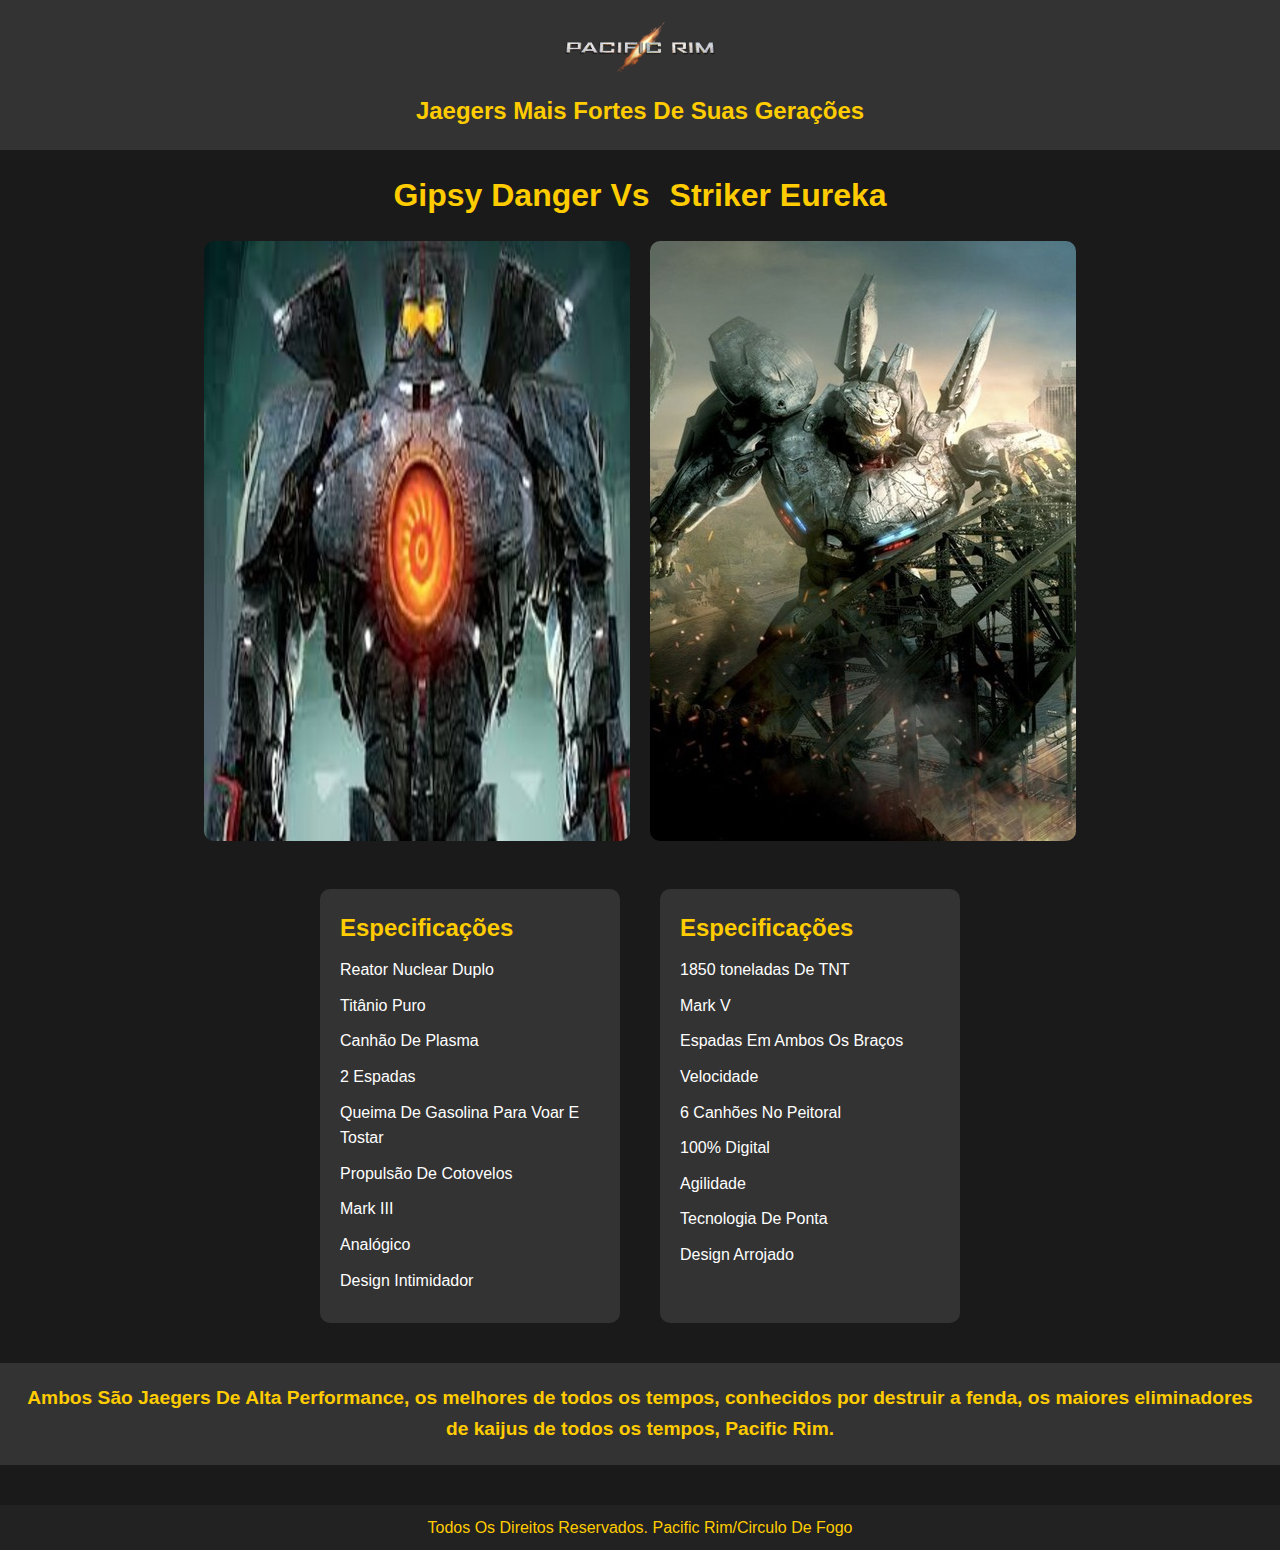
<file: index.html>
<!DOCTYPE html>
<html lang="pt-BR">
<head>
    <meta charset="UTF-8">
    <meta http-equiv="X-UA-Compatible" content="IE=edge">
    <meta name="viewport" content="width=device-width, initial-scale=1.0">
    <link rel="stylesheet" href="style.css">
    <title>Gipsy e Striker</title>
</head>
<body>
    <header>
        <img class="logo" src="logo.png" alt="Logo de Pacific Rim">
        <h2 class="subtitle">Jaegers Mais Fortes De Suas Gerações</h2>
    </header>

    <section class="nomes">
        <div class="nome gipsy">
            <p>Gipsy Danger   Vs</p>
        </div>
        <div class="nome striker">
            <p>Striker Eureka</p>
        </div>
    </section>

    <section class="images">
        <div class="image-container">
            <img src="Gipsy.jpg" alt="Gipsy Danger">
        </div>
        <div class="image-container">
            <img src="Striker.jpg" alt="Striker Eureka">
        </div>
    </section>

    <section class="specs">
        <div class="spec gipsy-spec">
            <h1>Especificações</h1>
            <ul>
                <li>Reator Nuclear Duplo</li>
                <li>Titânio Puro</li>
                <li>Canhão De Plasma</li>
                <li>2 Espadas</li>
                <li>Queima De Gasolina Para Voar E Tostar</li>
                <li>Propulsão De Cotovelos</li>
                <li>Mark III</li>
                <li>Analógico</li>
                <li>Design Intimidador</li>
            </ul>
        </div>
        <div class="spec striker-spec">
            <h1>Especificações</h1>
            <ul>
                <li>1850 toneladas De TNT</li>
                <li>Mark V</li>
                <li>Espadas Em Ambos Os Braços</li>
                <li>Velocidade</li>
                <li>6 Canhões No Peitoral</li>
                <li>100% Digital</li>
                <li>Agilidade</li>
                <li>Tecnologia De Ponta</li>
                <li>Design Arrojado</li>
            </ul>
        </div>
    </section>

    <section class="mensagem-final">
        <h1>
            Ambos São Jaegers De Alta Performance, os melhores de todos os tempos, conhecidos por destruir a fenda, os maiores eliminadores de kaijus de todos os tempos, Pacific Rim.
        </h1>
    </section>

    <footer>
        <p>Todos Os Direitos Reservados. Pacific Rim/Circulo De Fogo</p>
    </footer>
</body>
</html>
</file>
<file: style.css>
* {
    margin: 0;
    padding: 0;
    box-sizing: border-box;
}

body {
    font-family: 'Arial', sans-serif;
    background-color: #1a1a1a;
    color: #ffffff;
    line-height: 1.6;
}

header {
    text-align: center;
    padding: 20px;
    background-color: #333;
}

header .logo {
    max-width: 150px;
    margin-bottom: 10px;
}

header .subtitle {
    font-size: 1.5em;
    color: #ffcc00;
}

.nomes {
    display: flex;
    justify-content: center;
    gap: 20px;
    margin: 20px 0;
}

.nomes .nome {
    font-size: 2em;
    font-weight: bold;
    color: #ffcc00;
}

.images {
    display: flex;
    justify-content: center;
    gap: 20px;
    margin: 20px 0;
}

.images .image-container img {
    max-width: 100%;
    height: auto;
    border-radius: 10px;

}

.specs {
    display: flex;
    justify-content: center;
    gap: 40px;
    margin: 40px 0;
}

.specs .spec {
    background-color: #333;
    padding: 20px;
    border-radius: 10px;
    width: 300px;
}

.specs .spec h1 {
    font-size: 1.5em;
    margin-bottom: 10px;
    color: #ffcc00;
}

.specs .spec ul {
    list-style-type: none;
}

.specs .spec ul li {
    margin-bottom: 10px;
}

.mensagem-final {
    text-align: center;
    padding: 20px;
    background-color: #333;
    margin: 40px 0;
}

.mensagem-final h1 {
    font-size: 1.2em;
    color: #ffcc00;
}

footer {
    text-align: center;
    padding: 10px;
    background-color: #222;
    color: #ffcc00;
    position: relative;
    bottom: 0;
    width: 100%;
}
</file>
